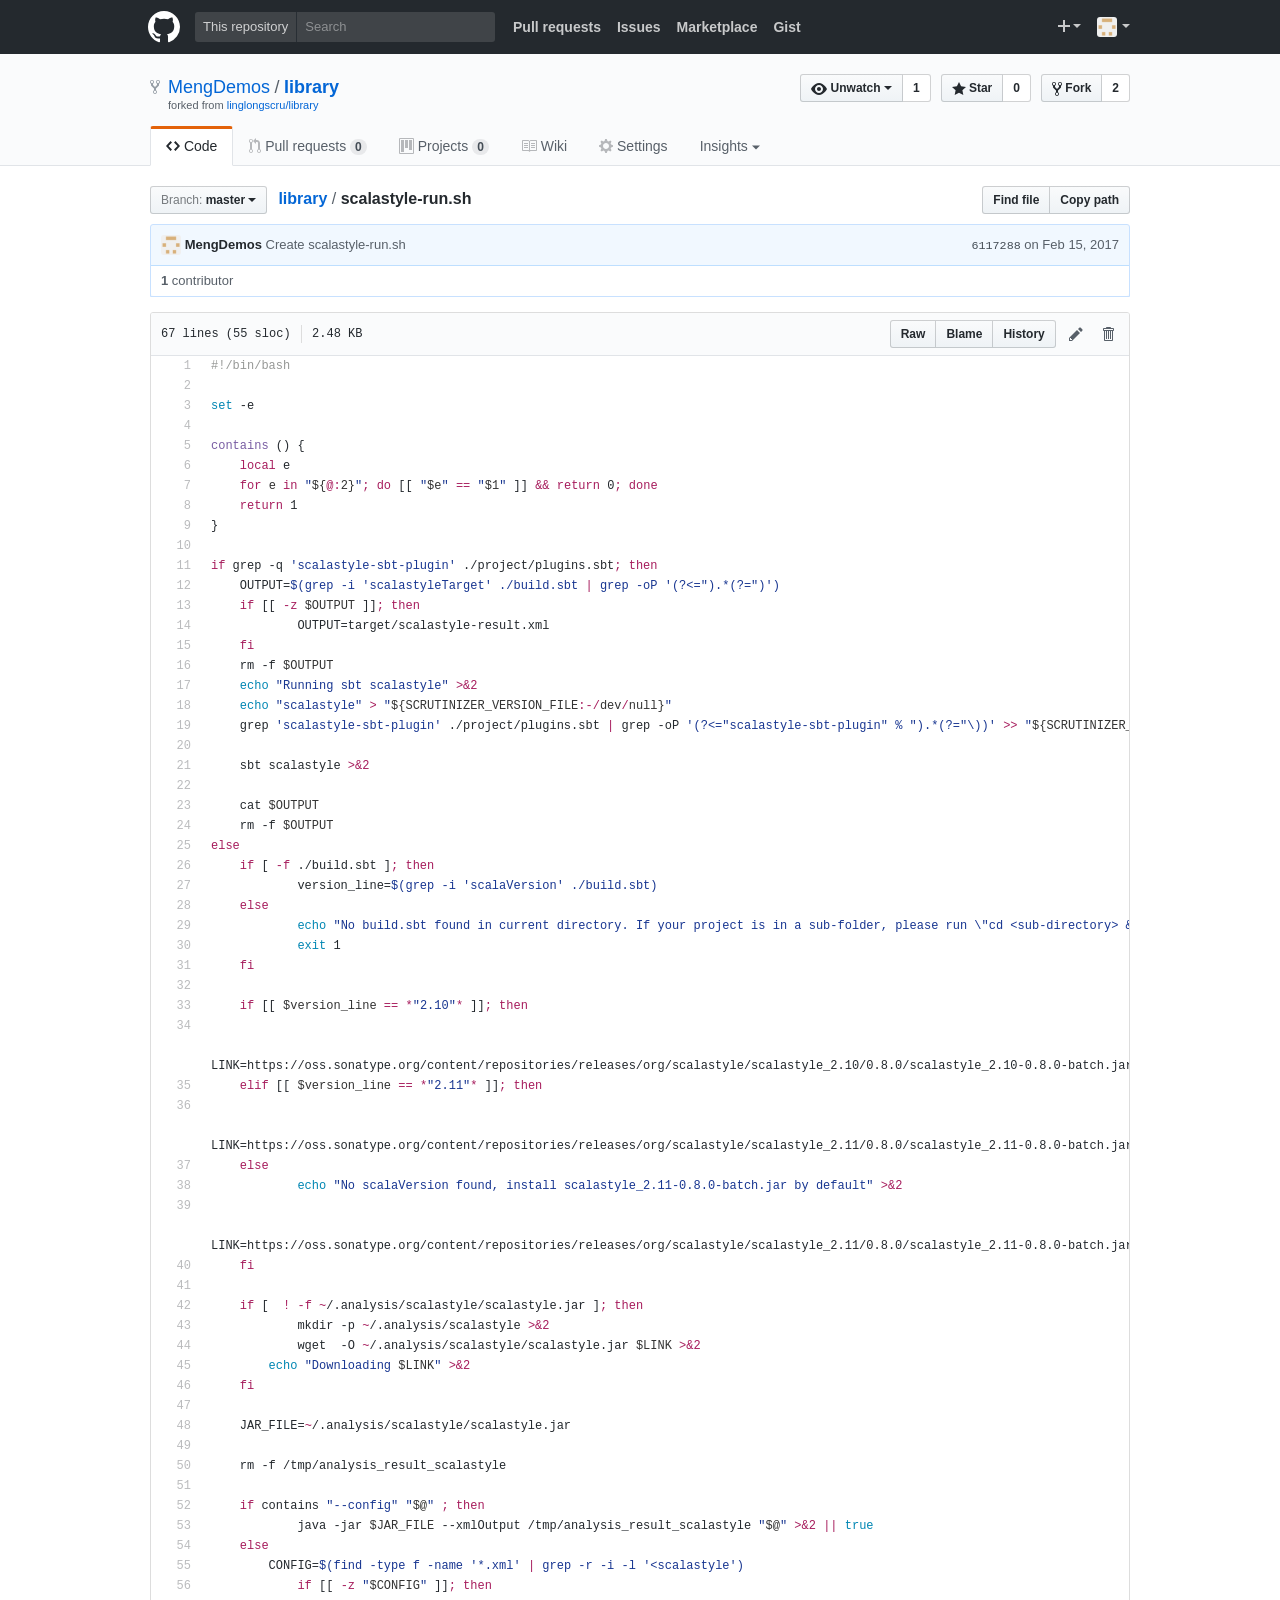
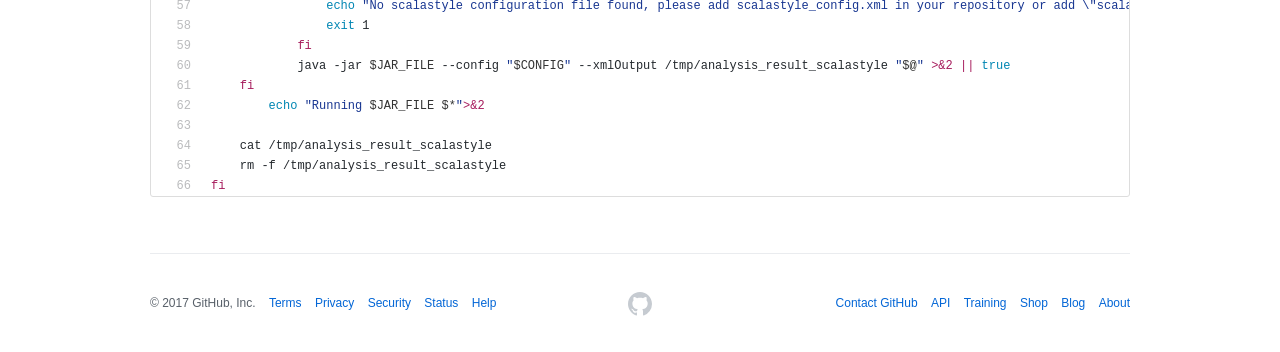
<file: library_scalastyle-run.sh at master · MengDemos_library.html>
<!DOCTYPE html>
<html lang="en"><head>
<meta http-equiv="content-type" content="text/html; charset=UTF-8">
    <meta charset="utf-8">



  <link crossorigin="anonymous" href="library_scalastyle-run.sh%20at%20master%20%C2%B7%20MengDemos_library_files/frameworks-81a59bf26d881d29286674f6deefe779c444382fff322085b.css" integrity="sha256-gaWb8m2IHSkoZnT23u/necREOC//MiCFtQukVUYMyuU=" media="all" rel="stylesheet">
  <link crossorigin="anonymous" href="library_scalastyle-run.sh%20at%20master%20%C2%B7%20MengDemos_library_files/github-cc9de0e8eacc2e4692137e919b3627e9d539401c99d4e78b4a344.css" integrity="sha256-zJ3g6OrMLkaSE36RmzYn6dU5QByZ1OeLSjRMX+FTiZo=" media="all" rel="stylesheet">
  
  
  
  

  <meta name="viewport" content="width=device-width">
  
  <title>library/scalastyle-run.sh at master · MengDemos/library</title>
  <link rel="search" type="application/opensearchdescription+xml" href="https://github.com/opensearch.xml" title="GitHub">
  <link rel="fluid-icon" href="https://github.com/fluidicon.png" title="GitHub">
  <meta property="fb:app_id" content="1401488693436528">

    
    <meta content="https://avatars1.githubusercontent.com/u/18007610?v=3&amp;s=400" property="og:image"><meta content="GitHub" property="og:site_name"><meta content="object" property="og:type"><meta content="MengDemos/library" property="og:title"><meta content="https://github.com/MengDemos/library" property="og:url"><meta content="Contribute to library development by creating an account on GitHub." property="og:description">

  <link rel="assets" href="https://assets-cdn.github.com/">
  <link rel="web-socket" href="wss://live.github.com/_sockets/VjI6MTc1ODMxNjI5OmIxZjY4YjUzMDhhMzNlNzYzYTEyOWVkODk2YWQ3OWEwNjhkMTAyNjk5ZTE4OGM2ZmRlNjQyOTA1YjVkNTQzNzM=--57a437080928d5dd3a18a0808dba67211eb83c5b">
  <meta name="pjax-timeout" content="1000">
  <link rel="sudo-modal" href="https://github.com/sessions/sudo_modal">
  
  

  

  <meta name="google-site-verification" content="KT5gs8h0wvaagLKAVWq8bbeNwnZZK1r1XQysX3xurLU">
<meta name="google-site-verification" content="ZzhVyEFwb7w3e0-uOTltm8Jsck2F5StVihD0exw2fsA">
    <meta name="google-analytics" content="UA-3769691-2">

<meta content="collector.githubapp.com" name="octolytics-host"><meta content="github" name="octolytics-app-id"><meta content="https://collector.githubapp.com/github-external/browser_event" name="octolytics-event-url"><meta content="973A:11115:4E58189:7539987:59245347" name="octolytics-dimension-request_id"><meta content="18007610" name="octolytics-actor-id"><meta content="MengDemos" name="octolytics-actor-login"><meta content="11468e67a5999101c105e864d08104d84ea5539a93b6708efcd89876e5b0894c" name="octolytics-actor-hash">





  <meta class="js-ga-set" name="dimension1" content="Logged In">


  

      <meta name="hostname" content="github.com">
  <meta name="user-login" content="MengDemos">

      <meta name="expected-hostname" content="github.com">
    <meta name="js-proxy-site-detection-payload" content="[base64]">


  <meta name="html-safe-nonce" content="86f1c42fd94ae3a8a7ef3a5c6935c1ac39aaaf3e">

  <meta http-equiv="x-pjax-version" content="e5b0cc3077c9d4712506cc203fb9680d">
  

    
  <meta name="description" content="Contribute to library development by creating an account on GitHub.">
  <meta name="go-import" content="github.com/MengDemos/library git https://github.com/MengDemos/library.git">

  <meta content="18007610" name="octolytics-dimension-user_id"><meta content="MengDemos" name="octolytics-dimension-user_login"><meta content="71795975" name="octolytics-dimension-repository_id"><meta content="MengDemos/library" name="octolytics-dimension-repository_nwo"><meta content="true" name="octolytics-dimension-repository_public"><meta content="true" name="octolytics-dimension-repository_is_fork"><meta content="64399548" name="octolytics-dimension-repository_parent_id"><meta content="linglongscru/library" name="octolytics-dimension-repository_parent_nwo"><meta content="64399548" name="octolytics-dimension-repository_network_root_id"><meta content="linglongscru/library" name="octolytics-dimension-repository_network_root_nwo">
  <link href="https://github.com/MengDemos/library/commits/master.atom" rel="alternate" title="Recent Commits to library:master" type="application/atom+xml">


    


  <meta name="browser-stats-url" content="https://api.github.com/_private/browser/stats">

  <meta name="browser-errors-url" content="https://api.github.com/_private/browser/errors">

  <link rel="mask-icon" href="https://assets-cdn.github.com/pinned-octocat.svg" color="#000000">
  <link rel="icon" type="image/x-icon" href="https://assets-cdn.github.com/favicon.ico">

<meta name="theme-color" content="#1e2327">



  <meta name="selected-link" value="repo_source" data-pjax-transient="true"><meta content="/&lt;user-name&gt;/&lt;repo-name&gt;/blob/show" data-pjax-transient="true" name="analytics-location"><meta name="request-id" content="973A:11115:4E5852C:7539D14:5924534A" data-pjax-transient="true"><link rel="canonical" href="https://github.com/MengDemos/library/blob/master/scalastyle-run.sh" data-pjax-transient="true"><link href="https://github.com/MengDemos/library/commits/master.atom" rel="alternate" title="Recent Commits to library:master" type="application/atom+xml" data-pjax-transient="true"></head>

  <body class="logged-in env-production page-blob">
    



  <div class="position-relative js-header-wrapper ">
    <a href="#start-of-content" tabindex="1" class="accessibility-aid js-skip-to-content">Skip to content</a>
    <div id="js-pjax-loader-bar" class="pjax-loader-bar"><div class="progress" style="width: 100%;"></div></div>

    
    
    



        
<div class="header" role="banner">
  <div class="container clearfix">
    <a class="header-logo-invertocat" href="https://github.com/" data-hotkey="g d" aria-label="Homepage" data-ga-click="Header, go to dashboard, icon:logo">
  <svg aria-hidden="true" class="octicon octicon-mark-github" height="32" version="1.1" viewBox="0 0 16 16" width="32"><path fill-rule="evenodd" d="M8 0C3.58 0 0 3.58 0 8c0 3.54 2.29 6.53 5.47 7.59.4.07.55-.17.55-.38 0-.19-.01-.82-.01-1.49-2.01.37-2.53-.49-2.69-.94-.09-.23-.48-.94-.82-1.13-.28-.15-.68-.52-.01-.53.63-.01 1.08.58 1.23.82.72 1.21 1.87.87 2.33.66.07-.52.28-.87.51-1.07-1.78-.2-3.64-.89-3.64-3.95 0-.87.31-1.59.82-2.15-.08-.2-.36-1.02.08-2.12 0 0 .67-.21 2.2.82.64-.18 1.32-.27 2-.27.68 0 1.36.09 2 .27 1.53-1.04 2.2-.82 2.2-.82.44 1.1.16 1.92.08 2.12.51.56.82 1.27.82 2.15 0 3.07-1.87 3.75-3.65 3.95.29.25.54.73.54 1.48 0 1.07-.01 1.93-.01 2.2 0 .21.15.46.55.38A8.013 8.013 0 0 0 16 8c0-4.42-3.58-8-8-8z"></path></svg>
</a>


        <div class="header-search scoped-search site-scoped-search js-site-search" role="search">
  <!-- '"` --><!-- </textarea></xmp> --><form accept-charset="UTF-8" action="/MengDemos/library/search" class="js-site-search-form" data-scoped-search-url="/MengDemos/library/search" data-unscoped-search-url="/search" method="get"><div style="margin:0;padding:0;display:inline"><input name="utf8" value="✓" type="hidden"></div>
    <label class="form-control header-search-wrapper js-chromeless-input-container">
        <a href="https://github.com/MengDemos/library/blob/master/phpcs-run.sh" class="header-search-scope no-underline">This repository</a>
      <input class="form-control header-search-input js-site-search-focus js-site-search-field is-clearable" data-hotkey="s" name="q" placeholder="Search" aria-label="Search this repository" data-unscoped-placeholder="Search GitHub" data-scoped-placeholder="Search" autocapitalize="off" type="text">
        <input class="js-site-search-type-field" name="type" type="hidden">
    </label>
</form></div>


      <ul class="header-nav float-left" role="navigation">
        <li class="header-nav-item">
          <a href="https://github.com/pulls" aria-label="Pull requests you created" class="js-selected-navigation-item header-nav-link" data-ga-click="Header, click, Nav menu - item:pulls context:user" data-hotkey="g p" data-selected-links="/pulls /pulls/assigned /pulls/mentioned /pulls">
            Pull requests
</a>        </li>
        <li class="header-nav-item">
          <a href="https://github.com/issues" aria-label="Issues you created" class="js-selected-navigation-item header-nav-link" data-ga-click="Header, click, Nav menu - item:issues context:user" data-hotkey="g i" data-selected-links="/issues /issues/assigned /issues/mentioned /issues">
            Issues
</a>        </li>
            <li class="header-nav-item">
              <a href="https://github.com/marketplace" class="js-selected-navigation-item header-nav-link" data-ga-click="Header, click, Nav menu - item:marketplace context:user" data-selected-links=" /marketplace">
                Marketplace
</a>            </li>
          <li class="header-nav-item">
            <a class="header-nav-link" href="https://gist.github.com/" data-ga-click="Header, go to gist, text:gist">Gist</a>
          </li>
      </ul>

    
<ul class="header-nav user-nav float-right" id="user-links">
  <li class="header-nav-item">
    

  </li>

  <li class="header-nav-item dropdown js-menu-container">
    <a class="header-nav-link tooltipped tooltipped-s js-menu-target" href="https://github.com/new" aria-label="Create new…" data-ga-click="Header, create new, icon:add">
      <svg aria-hidden="true" class="octicon octicon-plus float-left" height="16" version="1.1" viewBox="0 0 12 16" width="12"><path fill-rule="evenodd" d="M12 9H7v5H5V9H0V7h5V2h2v5h5z"></path></svg>
      <span class="dropdown-caret"></span>
    </a>

    <div class="dropdown-menu-content js-menu-content">
      <ul class="dropdown-menu dropdown-menu-sw">
        
<a class="dropdown-item" href="https://github.com/new" data-ga-click="Header, create new repository">
  New repository
</a>

  <a class="dropdown-item" href="https://github.com/new/import" data-ga-click="Header, import a repository">
    Import repository
  </a>

<a class="dropdown-item" href="https://gist.github.com/" data-ga-click="Header, create new gist">
  New gist
</a>

  <a class="dropdown-item" href="https://github.com/organizations/new" data-ga-click="Header, create new organization">
    New organization
  </a>




      </ul>
    </div>
  </li>

  <li class="header-nav-item dropdown js-menu-container">
    <a class="header-nav-link name tooltipped tooltipped-sw js-menu-target" href="https://github.com/MengDemos" aria-label="View profile and more" data-ga-click="Header, show menu, icon:avatar">
      <img alt="@MengDemos" class="avatar" src="library_scalastyle-run.sh%20at%20master%20%C2%B7%20MengDemos_library_files/18007610_002.png" width="20" height="20">
      <span class="dropdown-caret"></span>
    </a>

    <div class="dropdown-menu-content js-menu-content">
      <div class="dropdown-menu dropdown-menu-sw">
        <div class="dropdown-header header-nav-current-user css-truncate">
          Signed in as <strong class="css-truncate-target">MengDemos</strong>
        </div>

        <div class="dropdown-divider"></div>

        <a class="dropdown-item" href="https://github.com/MengDemos" data-ga-click="Header, go to profile, text:your profile">
          Your profile
        </a>
        <a class="dropdown-item" href="https://github.com/MengDemos?tab=stars" data-ga-click="Header, go to starred repos, text:your stars">
          Your stars
        </a>
        <a class="dropdown-item" href="https://github.com/explore" data-ga-click="Header, go to explore, text:explore">
          Explore
        </a>
        <a class="dropdown-item" href="https://help.github.com/" data-ga-click="Header, go to help, text:help">
          Help
        </a>

        <div class="dropdown-divider"></div>

        <a class="dropdown-item" href="https://github.com/settings/profile" data-ga-click="Header, go to settings, icon:settings">
          Settings
        </a>

        <!-- '"` --><!-- </textarea></xmp> --><form accept-charset="UTF-8" action="/logout" class="logout-form" method="post"><div style="margin:0;padding:0;display:inline"><input name="utf8" value="✓" type="hidden"><input name="authenticity_token" value="g3OqTtp9y3MhVJv9j8XJ0bcw0C6DZVJfUcfCoKnkXrgM51zbkCHTroIMPCQb+/xQL+xLLYVOwog6sDBqjY5g5g==" type="hidden"></div>
          <button type="submit" class="dropdown-item dropdown-signout" data-ga-click="Header, sign out, icon:logout">
            Sign out
          </button>
</form>      </div>
    </div>
  </li>
</ul>


    <!-- '"` --><!-- </textarea></xmp> --><form accept-charset="UTF-8" action="/logout" class="sr-only right-0" method="post"><div style="margin:0;padding:0;display:inline"><input name="utf8" value="✓" type="hidden"><input name="authenticity_token" value="wupJmBHNcNVEyxdFU84fMk7f8x7+6acZC+BAeNwtcc5Nfr8NW5FoCOeTsJzH8Cqz1gNoHfjCN85gl7Ky+EdPkA==" type="hidden"></div>
      <button type="submit" class="dropdown-item dropdown-signout" data-ga-click="Header, sign out, icon:logout">
        Sign out
      </button>
</form>  </div>
</div>


      

  </div>

  <div id="start-of-content" class="accessibility-aid"></div>

    <div id="js-flash-container">
</div>



  <div role="main">
        <div itemscope="" itemtype="http://schema.org/SoftwareSourceCode">
    <div id="js-repo-pjax-container" data-pjax-container=""><div class="pagehead repohead instapaper_ignore readability-menu experiment-repo-nav">
      <div class="container repohead-details-container">

        <ul class="pagehead-actions">
  <li>
        <!-- '"` --><!-- </textarea></xmp> --><form accept-charset="UTF-8" action="/notifications/subscribe" class="js-social-container" data-autosubmit="true" data-remote="true" method="post"><div style="margin:0;padding:0;display:inline"><input name="utf8" value="✓" type="hidden"><input name="authenticity_token" value="dJO9DtldwYbARI6KVegfTMmoEEKfGbx8OxzUXwmG2iEIKvLUnwDWh0TmDHCxdBbFMA3WNy4ly3jWa+Ef+2JuiQ==" type="hidden"></div>      <input class="form-control" id="repository_id" name="repository_id" value="71795975" type="hidden">

        <div class="select-menu js-menu-container js-select-menu">
          <a href="https://github.com/MengDemos/library/subscription" class="btn btn-sm btn-with-count select-menu-button js-menu-target" role="button" tabindex="0" aria-haspopup="true" data-ga-click="Repository, click Watch settings, action:blob#show">
            <span class="js-select-button">
                <svg aria-hidden="true" class="octicon octicon-eye" height="16" version="1.1" viewBox="0 0 16 16" width="16"><path fill-rule="evenodd" d="M8.06 2C3 2 0 8 0 8s3 6 8.06 6C13 14 16 8 16 8s-3-6-7.94-6zM8 12c-2.2 0-4-1.78-4-4 0-2.2 1.8-4 4-4 2.22 0 4 1.8 4 4 0 2.22-1.78 4-4 4zm2-4c0 1.11-.89 2-2 2-1.11 0-2-.89-2-2 0-1.11.89-2 2-2 1.11 0 2 .89 2 2z"></path></svg>
                Unwatch
            </span>
          </a>
            <a class="social-count js-social-count" href="https://github.com/MengDemos/library/watchers" aria-label="1 user is watching this repository">
              1
            </a>

        <div class="select-menu-modal-holder">
          <div class="select-menu-modal subscription-menu-modal js-menu-content">
            <div class="select-menu-header js-navigation-enable" tabindex="-1">
              <svg aria-label="Close" class="octicon octicon-x js-menu-close" height="16" role="img" version="1.1" viewBox="0 0 12 16" width="12"><path fill-rule="evenodd" d="M7.48 8l3.75 3.75-1.48 1.48L6 9.48l-3.75 3.75-1.48-1.48L4.52 8 .77 4.25l1.48-1.48L6 6.52l3.75-3.75 1.48 1.48z"></path></svg>
              <span class="select-menu-title">Notifications</span>
            </div>

              <div class="select-menu-list js-navigation-container" role="menu">

                <div class="select-menu-item js-navigation-item " role="menuitem" tabindex="0">
                  <svg aria-hidden="true" class="octicon octicon-check select-menu-item-icon" height="16" version="1.1" viewBox="0 0 12 16" width="12"><path fill-rule="evenodd" d="M12 5l-8 8-4-4 1.5-1.5L4 10l6.5-6.5z"></path></svg>
                  <div class="select-menu-item-text">
                    <input id="do_included" name="do" value="included" type="radio">
                    <span class="select-menu-item-heading">Not watching</span>
                    <span class="description">Be notified when participating or @mentioned.</span>
                    <span class="js-select-button-text hidden-select-button-text">
                      <svg aria-hidden="true" class="octicon octicon-eye" height="16" version="1.1" viewBox="0 0 16 16" width="16"><path fill-rule="evenodd" d="M8.06 2C3 2 0 8 0 8s3 6 8.06 6C13 14 16 8 16 8s-3-6-7.94-6zM8 12c-2.2 0-4-1.78-4-4 0-2.2 1.8-4 4-4 2.22 0 4 1.8 4 4 0 2.22-1.78 4-4 4zm2-4c0 1.11-.89 2-2 2-1.11 0-2-.89-2-2 0-1.11.89-2 2-2 1.11 0 2 .89 2 2z"></path></svg>
                      Watch
                    </span>
                  </div>
                </div>

                <div class="select-menu-item js-navigation-item selected" role="menuitem" tabindex="0">
                  <svg aria-hidden="true" class="octicon octicon-check select-menu-item-icon" height="16" version="1.1" viewBox="0 0 12 16" width="12"><path fill-rule="evenodd" d="M12 5l-8 8-4-4 1.5-1.5L4 10l6.5-6.5z"></path></svg>
                  <div class="select-menu-item-text">
                    <input checked="checked" id="do_subscribed" name="do" value="subscribed" type="radio">
                    <span class="select-menu-item-heading">Watching</span>
                    <span class="description">Be notified of all conversations.</span>
                    <span class="js-select-button-text hidden-select-button-text">
                      <svg aria-hidden="true" class="octicon octicon-eye" height="16" version="1.1" viewBox="0 0 16 16" width="16"><path fill-rule="evenodd" d="M8.06 2C3 2 0 8 0 8s3 6 8.06 6C13 14 16 8 16 8s-3-6-7.94-6zM8 12c-2.2 0-4-1.78-4-4 0-2.2 1.8-4 4-4 2.22 0 4 1.8 4 4 0 2.22-1.78 4-4 4zm2-4c0 1.11-.89 2-2 2-1.11 0-2-.89-2-2 0-1.11.89-2 2-2 1.11 0 2 .89 2 2z"></path></svg>
                        Unwatch
                    </span>
                  </div>
                </div>

                <div class="select-menu-item js-navigation-item " role="menuitem" tabindex="0">
                  <svg aria-hidden="true" class="octicon octicon-check select-menu-item-icon" height="16" version="1.1" viewBox="0 0 12 16" width="12"><path fill-rule="evenodd" d="M12 5l-8 8-4-4 1.5-1.5L4 10l6.5-6.5z"></path></svg>
                  <div class="select-menu-item-text">
                    <input id="do_ignore" name="do" value="ignore" type="radio">
                    <span class="select-menu-item-heading">Ignoring</span>
                    <span class="description">Never be notified.</span>
                    <span class="js-select-button-text hidden-select-button-text">
                      <svg aria-hidden="true" class="octicon octicon-mute" height="16" version="1.1" viewBox="0 0 16 16" width="16"><path fill-rule="evenodd" d="M8 2.81v10.38c0 .67-.81 1-1.28.53L3 10H1c-.55 0-1-.45-1-1V7c0-.55.45-1 1-1h2l3.72-3.72C7.19 1.81 8 2.14 8 2.81zm7.53 3.22l-1.06-1.06-1.97 1.97-1.97-1.97-1.06 1.06L11.44 8 9.47 9.97l1.06 1.06 1.97-1.97 1.97 1.97 1.06-1.06L13.56 8l1.97-1.97z"></path></svg>
                        Stop ignoring
                    </span>
                  </div>
                </div>

              </div>

            </div>
          </div>
        </div>
</form>
  </li>

  <li>
      <div class="js-toggler-container js-social-container starring-container ">
    <!-- '"` --><!-- </textarea></xmp> --><form accept-charset="UTF-8" action="/MengDemos/library/unstar" class="starred" data-remote="true" method="post"><div style="margin:0;padding:0;display:inline"><input name="utf8" value="✓" type="hidden"><input name="authenticity_token" value="/+DlIPUFXd6PwhfxWzlehK5xsyKQ2xSmJHf32/tA8ypW+duCVaL7c5gwrd5asq0N3Z9fvZbnz9xfsPVHd61Kfg==" type="hidden"></div>
      <button type="submit" class="btn btn-sm btn-with-count js-toggler-target" aria-label="Unstar this repository" title="Unstar MengDemos/library" data-ga-click="Repository, click unstar button, action:blob#show; text:Unstar">
        <svg aria-hidden="true" class="octicon octicon-star" height="16" version="1.1" viewBox="0 0 14 16" width="14"><path fill-rule="evenodd" d="M14 6l-4.9-.64L7 1 4.9 5.36 0 6l3.6 3.26L2.67 14 7 11.67 11.33 14l-.93-4.74z"></path></svg>
        Unstar
      </button>
        <a class="social-count js-social-count" href="https://github.com/MengDemos/library/stargazers" aria-label="0 users starred this repository">
          0
        </a>
</form>
    <!-- '"` --><!-- </textarea></xmp> --><form accept-charset="UTF-8" action="/MengDemos/library/star" class="unstarred" data-remote="true" method="post"><div style="margin:0;padding:0;display:inline"><input name="utf8" value="✓" type="hidden"><input name="authenticity_token" value="UmEenkwD/Q+vSLJLe/LUB0+LqebNQ1rcwAbTbs2TtpasFG+AGxG5uqMYGYVMADv6k7zgWij4EtCE7ggKlU5qHA==" type="hidden"></div>
      <button type="submit" class="btn btn-sm btn-with-count js-toggler-target" aria-label="Star this repository" title="Star MengDemos/library" data-ga-click="Repository, click star button, action:blob#show; text:Star">
        <svg aria-hidden="true" class="octicon octicon-star" height="16" version="1.1" viewBox="0 0 14 16" width="14"><path fill-rule="evenodd" d="M14 6l-4.9-.64L7 1 4.9 5.36 0 6l3.6 3.26L2.67 14 7 11.67 11.33 14l-.93-4.74z"></path></svg>
        Star
      </button>
        <a class="social-count js-social-count" href="https://github.com/MengDemos/library/stargazers" aria-label="0 users starred this repository">
          0
        </a>
</form>  </div>

  </li>

  <li>
          <!-- '"` --><!-- </textarea></xmp> --><form accept-charset="UTF-8" action="/MengDemos/library/fork" class="btn-with-count" method="post"><div style="margin:0;padding:0;display:inline"><input name="utf8" value="✓" type="hidden"><input name="authenticity_token" value="xXa+aYCKHWkcF6Nj3AKWladxfdt6aRMgdoqh/E5AwanncTr1ki/gINVVApx6blD0Eg+7SesrStqNidN90bVm6Q==" type="hidden"></div>
            <button type="submit" class="btn btn-sm btn-with-count" data-ga-click="Repository, show fork modal, action:blob#show; text:Fork" title="Fork your own copy of MengDemos/library to your account" aria-label="Fork your own copy of MengDemos/library to your account">
              <svg aria-hidden="true" class="octicon octicon-repo-forked" height="16" version="1.1" viewBox="0 0 10 16" width="10"><path fill-rule="evenodd" d="M8 1a1.993 1.993 0 0 0-1 3.72V6L5 8 3 6V4.72A1.993 1.993 0 0 0 2 1a1.993 1.993 0 0 0-1 3.72V6.5l3 3v1.78A1.993 1.993 0 0 0 5 15a1.993 1.993 0 0 0 1-3.72V9.5l3-3V4.72A1.993 1.993 0 0 0 8 1zM2 4.2C1.34 4.2.8 3.65.8 3c0-.65.55-1.2 1.2-1.2.65 0 1.2.55 1.2 1.2 0 .65-.55 1.2-1.2 1.2zm3 10c-.66 0-1.2-.55-1.2-1.2 0-.65.55-1.2 1.2-1.2.65 0 1.2.55 1.2 1.2 0 .65-.55 1.2-1.2 1.2zm3-10c-.66 0-1.2-.55-1.2-1.2 0-.65.55-1.2 1.2-1.2.65 0 1.2.55 1.2 1.2 0 .65-.55 1.2-1.2 1.2z"></path></svg>
              Fork
            </button>
</form>
    <a href="https://github.com/MengDemos/library/network" class="social-count" aria-label="2 users forked this repository">
      2
    </a>
  </li>
</ul>

        <h1 class="public ">
  <svg aria-hidden="true" class="octicon octicon-repo-forked" height="16" version="1.1" viewBox="0 0 10 16" width="10"><path fill-rule="evenodd" d="M8 1a1.993 1.993 0 0 0-1 3.72V6L5 8 3 6V4.72A1.993 1.993 0 0 0 2 1a1.993 1.993 0 0 0-1 3.72V6.5l3 3v1.78A1.993 1.993 0 0 0 5 15a1.993 1.993 0 0 0 1-3.72V9.5l3-3V4.72A1.993 1.993 0 0 0 8 1zM2 4.2C1.34 4.2.8 3.65.8 3c0-.65.55-1.2 1.2-1.2.65 0 1.2.55 1.2 1.2 0 .65-.55 1.2-1.2 1.2zm3 10c-.66 0-1.2-.55-1.2-1.2 0-.65.55-1.2 1.2-1.2.65 0 1.2.55 1.2 1.2 0 .65-.55 1.2-1.2 1.2zm3-10c-.66 0-1.2-.55-1.2-1.2 0-.65.55-1.2 1.2-1.2.65 0 1.2.55 1.2 1.2 0 .65-.55 1.2-1.2 1.2z"></path></svg>
  <span class="author" itemprop="author"><a href="https://github.com/MengDemos" class="url fn" rel="author">MengDemos</a></span><!--
--><span class="path-divider">/</span><!--
--><strong itemprop="name"><a href="https://github.com/MengDemos/library" data-pjax="#js-repo-pjax-container">library</a></strong>

    <span class="fork-flag">
      <span class="text">forked from <a href="https://github.com/linglongscru/library">linglongscru/library</a></span>
    </span>
</h1>

      </div>
      <div class="container">
        
<nav class="reponav js-repo-nav js-sidenav-container-pjax" itemscope="" itemtype="http://schema.org/BreadcrumbList" role="navigation" data-pjax="#js-repo-pjax-container">

  <span itemscope="" itemtype="http://schema.org/ListItem" itemprop="itemListElement">
    <a href="https://github.com/MengDemos/library" class="js-selected-navigation-item reponav-item selected" data-hotkey="g c" data-selected-links="repo_source repo_downloads repo_commits repo_releases repo_tags repo_branches /MengDemos/library" itemprop="url">
      <svg aria-hidden="true" class="octicon octicon-code" height="16" version="1.1" viewBox="0 0 14 16" width="14"><path fill-rule="evenodd" d="M9.5 3L8 4.5 11.5 8 8 11.5 9.5 13 14 8 9.5 3zm-5 0L0 8l4.5 5L6 11.5 2.5 8 6 4.5 4.5 3z"></path></svg>
      <span itemprop="name">Code</span>
      <meta itemprop="position" content="1">
</a>  </span>


  <span itemscope="" itemtype="http://schema.org/ListItem" itemprop="itemListElement">
    <a href="https://github.com/MengDemos/library/pulls" class="js-selected-navigation-item reponav-item" data-hotkey="g p" data-selected-links="repo_pulls /MengDemos/library/pulls" itemprop="url">
      <svg aria-hidden="true" class="octicon octicon-git-pull-request" height="16" version="1.1" viewBox="0 0 12 16" width="12"><path fill-rule="evenodd" d="M11 11.28V5c-.03-.78-.34-1.47-.94-2.06C9.46 2.35 8.78 2.03 8 2H7V0L4 3l3 3V4h1c.27.02.48.11.69.31.21.2.3.42.31.69v6.28A1.993 1.993 0 0 0 10 15a1.993 1.993 0 0 0 1-3.72zm-1 2.92c-.66 0-1.2-.55-1.2-1.2 0-.65.55-1.2 1.2-1.2.65 0 1.2.55 1.2 1.2 0 .65-.55 1.2-1.2 1.2zM4 3c0-1.11-.89-2-2-2a1.993 1.993 0 0 0-1 3.72v6.56A1.993 1.993 0 0 0 2 15a1.993 1.993 0 0 0 1-3.72V4.72c.59-.34 1-.98 1-1.72zm-.8 10c0 .66-.55 1.2-1.2 1.2-.65 0-1.2-.55-1.2-1.2 0-.65.55-1.2 1.2-1.2.65 0 1.2.55 1.2 1.2zM2 4.2C1.34 4.2.8 3.65.8 3c0-.65.55-1.2 1.2-1.2.65 0 1.2.55 1.2 1.2 0 .65-.55 1.2-1.2 1.2z"></path></svg>
      <span itemprop="name">Pull requests</span>
      <span class="Counter">0</span>
      <meta itemprop="position" content="3">
</a>  </span>

    <a href="https://github.com/MengDemos/library/projects" class="js-selected-navigation-item reponav-item" data-selected-links="repo_projects new_repo_project repo_project /MengDemos/library/projects">
      <svg aria-hidden="true" class="octicon octicon-project" height="16" version="1.1" viewBox="0 0 15 16" width="15"><path fill-rule="evenodd" d="M10 12h3V2h-3v10zm-4-2h3V2H6v8zm-4 4h3V2H2v12zm-1 1h13V1H1v14zM14 0H1a1 1 0 0 0-1 1v14a1 1 0 0 0 1 1h13a1 1 0 0 0 1-1V1a1 1 0 0 0-1-1z"></path></svg>
      Projects
      <span class="Counter">0</span>
</a>
    <a href="https://github.com/MengDemos/library/wiki" class="js-selected-navigation-item reponav-item" data-hotkey="g w" data-selected-links="repo_wiki /MengDemos/library/wiki">
      <svg aria-hidden="true" class="octicon octicon-book" height="16" version="1.1" viewBox="0 0 16 16" width="16"><path fill-rule="evenodd" d="M3 5h4v1H3V5zm0 3h4V7H3v1zm0 2h4V9H3v1zm11-5h-4v1h4V5zm0 2h-4v1h4V7zm0 2h-4v1h4V9zm2-6v9c0 .55-.45 1-1 1H9.5l-1 1-1-1H2c-.55 0-1-.45-1-1V3c0-.55.45-1 1-1h5.5l1 1 1-1H15c.55 0 1 .45 1 1zm-8 .5L7.5 3H2v9h6V3.5zm7-.5H9.5l-.5.5V12h6V3z"></path></svg>
      Wiki
</a>
      <a href="https://github.com/MengDemos/library/settings" class="js-selected-navigation-item reponav-item" data-selected-links="repo_settings repo_branch_settings hooks integration_installations /MengDemos/library/settings">
        <svg aria-hidden="true" class="octicon octicon-gear" height="16" version="1.1" viewBox="0 0 14 16" width="14"><path fill-rule="evenodd" d="M14 8.77v-1.6l-1.94-.64-.45-1.09.88-1.84-1.13-1.13-1.81.91-1.09-.45-.69-1.92h-1.6l-.63 1.94-1.11.45-1.84-.88-1.13 1.13.91 1.81-.45 1.09L0 7.23v1.59l1.94.64.45 1.09-.88 1.84 1.13 1.13 1.81-.91 1.09.45.69 1.92h1.59l.63-1.94 1.11-.45 1.84.88 1.13-1.13-.92-1.81.47-1.09L14 8.75v.02zM7 11c-1.66 0-3-1.34-3-3s1.34-3 3-3 3 1.34 3 3-1.34 3-3 3z"></path></svg>
        Settings
</a>
    <div class="reponav-dropdown js-menu-container">
      <button type="button" class="btn-link reponav-item reponav-dropdown js-menu-target " data-no-toggle="" aria-expanded="false" aria-haspopup="true">
        Insights
        <svg aria-hidden="true" class="octicon octicon-triangle-down v-align-middle text-gray" height="11" version="1.1" viewBox="0 0 12 16" width="8"><path fill-rule="evenodd" d="M0 5l6 6 6-6z"></path></svg>
      </button>
      <div class="dropdown-menu-content js-menu-content">
        <div class="dropdown-menu dropdown-menu-sw">
          <a class="dropdown-item" href="https://github.com/MengDemos/library/pulse" data-skip-pjax="">
            <svg aria-hidden="true" class="octicon octicon-pulse" height="16" version="1.1" viewBox="0 0 14 16" width="14"><path fill-rule="evenodd" d="M11.5 8L8.8 5.4 6.6 8.5 5.5 1.6 2.38 8H0v2h3.6l.9-1.8.9 5.4L9 8.5l1.6 1.5H14V8z"></path></svg>
            Pulse
          </a>
          <a class="dropdown-item" href="https://github.com/MengDemos/library/graphs" data-skip-pjax="">
            <svg aria-hidden="true" class="octicon octicon-graph" height="16" version="1.1" viewBox="0 0 16 16" width="16"><path fill-rule="evenodd" d="M16 14v1H0V0h1v14h15zM5 13H3V8h2v5zm4 0H7V3h2v10zm4 0h-2V6h2v7z"></path></svg>
            Graphs
          </a>
        </div>
      </div>
    </div>
</nav>

      </div>
    </div><div class="container new-discussion-timeline experiment-repo-nav">
  <div class="repository-content">

    
      

<a href="https://github.com/MengDemos/library/blob/e7f26db82fc916d435d9badce4c5cb23b909402c/scalastyle-run.sh" class="d-none js-permalink-shortcut" data-hotkey="y">Permalink</a>

<!-- blob contrib key: blob_contributors:v21:0953dcdcb8b0545b0448592f415ab8b9 -->

<div class="file-navigation js-zeroclipboard-container">
  
<div class="select-menu branch-select-menu js-menu-container js-select-menu float-left">
  <button class=" btn btn-sm select-menu-button js-menu-target css-truncate" data-hotkey="w" type="button" aria-label="Switch branches or tags" tabindex="0" aria-haspopup="true">
      <i>Branch:</i>
      <span class="js-select-button css-truncate-target">master</span>
  </button>

  <div class="select-menu-modal-holder js-menu-content js-navigation-container" data-pjax="">

    <div class="select-menu-modal">
      <div class="select-menu-header">
        <svg aria-label="Close" class="octicon octicon-x js-menu-close" height="16" role="img" version="1.1" viewBox="0 0 12 16" width="12"><path fill-rule="evenodd" d="M7.48 8l3.75 3.75-1.48 1.48L6 9.48l-3.75 3.75-1.48-1.48L4.52 8 .77 4.25l1.48-1.48L6 6.52l3.75-3.75 1.48 1.48z"></path></svg>
        <span class="select-menu-title">Switch branches/tags</span>
      </div>

      <div class="select-menu-filters">
        <div class="select-menu-text-filter">
          <input aria-label="Find or create a branch…" id="context-commitish-filter-field" class="form-control js-filterable-field js-navigation-enable" placeholder="Find or create a branch…" type="text">
        </div>
        <div class="select-menu-tabs">
          <ul>
            <li class="select-menu-tab">
              <a href="#" data-tab-filter="branches" data-filter-placeholder="Find or create a branch…" class="js-select-menu-tab" role="tab">Branches</a>
            </li>
            <li class="select-menu-tab">
              <a href="#" data-tab-filter="tags" data-filter-placeholder="Find a tag…" class="js-select-menu-tab" role="tab">Tags</a>
            </li>
          </ul>
        </div>
      </div>

      <div class="select-menu-list select-menu-tab-bucket js-select-menu-tab-bucket" data-tab-filter="branches" role="menu">

        <div data-filterable-for="context-commitish-filter-field" data-filterable-type="substring">


            <a class="select-menu-item js-navigation-item js-navigation-open selected" href="https://github.com/MengDemos/library/blob/master/scalastyle-run.sh" data-name="master" data-skip-pjax="true" rel="nofollow">
              <svg aria-hidden="true" class="octicon octicon-check select-menu-item-icon" height="16" version="1.1" viewBox="0 0 12 16" width="12"><path fill-rule="evenodd" d="M12 5l-8 8-4-4 1.5-1.5L4 10l6.5-6.5z"></path></svg>
              <span class="select-menu-item-text css-truncate-target js-select-menu-filter-text">
                master
              </span>
            </a>
        </div>

          <!-- '"` --><!-- </textarea></xmp> --><form accept-charset="UTF-8" action="/MengDemos/library/branches" class="js-create-branch select-menu-item select-menu-new-item-form js-navigation-item js-new-item-form" method="post"><div style="margin:0;padding:0;display:inline"><input name="utf8" value="✓" type="hidden"><input name="authenticity_token" value="KMERONl4Ak1x0QZq/3dl4eR0d2rnLJ4M6Y3cKO4EJzGNFUj0eLDebvzJJ4gnA2wTjVfm2wD+VGJSyQI0Wp1u6Q==" type="hidden"></div>
          <svg aria-hidden="true" class="octicon octicon-git-branch select-menu-item-icon" height="16" version="1.1" viewBox="0 0 10 16" width="10"><path fill-rule="evenodd" d="M10 5c0-1.11-.89-2-2-2a1.993 1.993 0 0 0-1 3.72v.3c-.02.52-.23.98-.63 1.38-.4.4-.86.61-1.38.63-.83.02-1.48.16-2 .45V4.72a1.993 1.993 0 0 0-1-3.72C.88 1 0 1.89 0 3a2 2 0 0 0 1 1.72v6.56c-.59.35-1 .99-1 1.72 0 1.11.89 2 2 2 1.11 0 2-.89 2-2 0-.53-.2-1-.53-1.36.09-.06.48-.41.59-.47.25-.11.56-.17.94-.17 1.05-.05 1.95-.45 2.75-1.25S8.95 7.77 9 6.73h-.02C9.59 6.37 10 5.73 10 5zM2 1.8c.66 0 1.2.55 1.2 1.2 0 .65-.55 1.2-1.2 1.2C1.35 4.2.8 3.65.8 3c0-.65.55-1.2 1.2-1.2zm0 12.41c-.66 0-1.2-.55-1.2-1.2 0-.65.55-1.2 1.2-1.2.65 0 1.2.55 1.2 1.2 0 .65-.55 1.2-1.2 1.2zm6-8c-.66 0-1.2-.55-1.2-1.2 0-.65.55-1.2 1.2-1.2.65 0 1.2.55 1.2 1.2 0 .65-.55 1.2-1.2 1.2z"></path></svg>
            <div class="select-menu-item-text">
              <span class="select-menu-item-heading">Create branch: <span class="js-new-item-name"></span></span>
              <span class="description">from ‘master’</span>
            </div>
            <input name="name" id="name" class="js-new-item-value" type="hidden">
            <input name="branch" id="branch" value="master" type="hidden">
            <input name="path" id="path" value="scalastyle-run.sh" type="hidden">
</form>
      </div>

      <div class="select-menu-list select-menu-tab-bucket js-select-menu-tab-bucket" data-tab-filter="tags">
        <div data-filterable-for="context-commitish-filter-field" data-filterable-type="substring">


        </div>

        <div class="select-menu-no-results">Nothing to show</div>
      </div>

    </div>
  </div>
</div>

  <div class="BtnGroup float-right">
    <a href="https://github.com/MengDemos/library/find/master" class="js-pjax-capture-input btn btn-sm BtnGroup-item" data-pjax="" data-hotkey="t">
      Find file
    </a>
    <button aria-label="Copy file path to clipboard" class="js-zeroclipboard btn btn-sm BtnGroup-item tooltipped tooltipped-s" data-copied-hint="Copied!" type="button">Copy path</button>
  </div>
  <div class="breadcrumb js-zeroclipboard-target">
    <span class="repo-root js-repo-root"><span class="js-path-segment"><a href="https://github.com/MengDemos/library"><span>library</span></a></span></span><span class="separator">/</span><strong class="final-path">scalastyle-run.sh</strong>
  </div>
</div>




  <div class="commit-tease">
      <span class="float-right">
        <a class="commit-tease-sha" href="https://github.com/MengDemos/library/commit/61172885089ad30a7064a05c64feaaeb739393c9" data-pjax="">
          6117288
        </a>
        <relative-time datetime="2017-02-15T17:40:43Z" title="15. Feb. 2017, 18:40 MEZ">on 15 Feb</relative-time>
      </span>
      <div>
        <img alt="@MengDemos" class="avatar" src="library_scalastyle-run.sh%20at%20master%20%C2%B7%20MengDemos_library_files/18007610_002.png" width="20" height="20">
        <a href="https://github.com/MengDemos" class="user-mention" rel="author">MengDemos</a>
          <a href="https://github.com/MengDemos/library/commit/61172885089ad30a7064a05c64feaaeb739393c9" class="message" data-pjax="true" title="Create scalastyle-run.sh">Create scalastyle-run.sh</a>
      </div>

    <div class="commit-tease-contributors">
      <button type="button" class="btn-link muted-link contributors-toggle" data-facebox="#blob_contributors_box">
        <strong>1</strong>
         contributor
      </button>
      
    </div>

    <div id="blob_contributors_box" style="display:none">
      <h2 class="facebox-header" data-facebox-id="facebox-header">Users who have contributed to this file</h2>
      <ul class="facebox-user-list" data-facebox-id="facebox-description">
          <li class="facebox-user-list-item">
            <img alt="@MengDemos" src="library_scalastyle-run.sh%20at%20master%20%C2%B7%20MengDemos_library_files/18007610.png" width="24" height="24">
            <a href="https://github.com/MengDemos">MengDemos</a>
          </li>
      </ul>
    </div>
  </div>

<div class="file">
  <div class="file-header">
  <div class="file-actions">

    <div class="BtnGroup">
      <a href="https://github.com/MengDemos/library/raw/master/scalastyle-run.sh" class="btn btn-sm BtnGroup-item" id="raw-url">Raw</a>
        <a href="https://github.com/MengDemos/library/blame/master/scalastyle-run.sh" class="btn btn-sm js-update-url-with-hash BtnGroup-item" data-hotkey="b">Blame</a>
      <a href="https://github.com/MengDemos/library/commits/master/scalastyle-run.sh" class="btn btn-sm BtnGroup-item" rel="nofollow">History</a>
    </div>


        <!-- '"` --><!-- </textarea></xmp> --><form accept-charset="UTF-8" action="/MengDemos/library/edit/master/scalastyle-run.sh" class="inline-form js-update-url-with-hash" method="post"><div style="margin:0;padding:0;display:inline"><input name="utf8" value="✓" type="hidden"><input name="authenticity_token" value="hDfPvxfpb6xor7OXweb6QwT1UFwBmMklk9Fj0zb5Iqp3mgsUOMbkkhkka2Q08cP7+yxPr35+z3xzzwoNEIeKkg==" type="hidden"></div>
          <button class="btn-octicon tooltipped tooltipped-nw" type="submit" aria-label="Edit this file" data-hotkey="e" data-disable-with="">
            <svg aria-hidden="true" class="octicon octicon-pencil" height="16" version="1.1" viewBox="0 0 14 16" width="14"><path fill-rule="evenodd" d="M0 12v3h3l8-8-3-3-8 8zm3 2H1v-2h1v1h1v1zm10.3-9.3L12 6 9 3l1.3-1.3a.996.996 0 0 1 1.41 0l1.59 1.59c.39.39.39 1.02 0 1.41z"></path></svg>
          </button>
</form>        <!-- '"` --><!-- </textarea></xmp> --><form accept-charset="UTF-8" action="/MengDemos/library/delete/master/scalastyle-run.sh" class="inline-form" method="post"><div style="margin:0;padding:0;display:inline"><input name="utf8" value="✓" type="hidden"><input name="authenticity_token" value="OTZnwrLKlFoYJnorOs1TAGaXajwdyzr+I3e1FLEJq4NGHwkldv6qMIwwsE7gLMxBqTOWASAB/lx9f8KTW3XW+A==" type="hidden"></div>
          <button class="btn-octicon btn-octicon-danger tooltipped tooltipped-nw" type="submit" aria-label="Delete this file" data-disable-with="">
            <svg aria-hidden="true" class="octicon octicon-trashcan" height="16" version="1.1" viewBox="0 0 12 16" width="12"><path fill-rule="evenodd" d="M11 2H9c0-.55-.45-1-1-1H5c-.55 0-1 .45-1 1H2c-.55 0-1 .45-1 1v1c0 .55.45 1 1 1v9c0 .55.45 1 1 1h7c.55 0 1-.45 1-1V5c.55 0 1-.45 1-1V3c0-.55-.45-1-1-1zm-1 12H3V5h1v8h1V5h1v8h1V5h1v8h1V5h1v9zm1-10H2V3h9v1z"></path></svg>
          </button>
</form>  </div>

  <div class="file-info">
      67 lines (55 sloc)
      <span class="file-info-divider"></span>
    2.48 KB
  </div>
</div>

  

  <div itemprop="text" class="blob-wrapper data type-shell">
      <table class="highlight tab-size js-file-line-container" data-tab-size="8">
      <tbody><tr>
        <td id="L1" class="blob-num js-line-number" data-line-number="1"></td>
        <td id="LC1" class="blob-code blob-code-inner js-file-line"><span class="pl-c"><span class="pl-c">#!</span>/bin/bash</span></td>
      </tr>
      <tr>
        <td id="L2" class="blob-num js-line-number" data-line-number="2"></td>
        <td id="LC2" class="blob-code blob-code-inner js-file-line">
</td>
      </tr>
      <tr>
        <td id="L3" class="blob-num js-line-number" data-line-number="3"></td>
        <td id="LC3" class="blob-code blob-code-inner js-file-line"><span class="pl-c1">set</span> -e</td>
      </tr>
      <tr>
        <td id="L4" class="blob-num js-line-number" data-line-number="4"></td>
        <td id="LC4" class="blob-code blob-code-inner js-file-line">
</td>
      </tr>
      <tr>
        <td id="L5" class="blob-num js-line-number" data-line-number="5"></td>
        <td id="LC5" class="blob-code blob-code-inner js-file-line"><span class="pl-en">contains</span> () {</td>
      </tr>
      <tr>
        <td id="L6" class="blob-num js-line-number" data-line-number="6"></td>
        <td id="LC6" class="blob-code blob-code-inner js-file-line">    <span class="pl-k">local</span> e</td>
      </tr>
      <tr>
        <td id="L7" class="blob-num js-line-number" data-line-number="7"></td>
        <td id="LC7" class="blob-code blob-code-inner js-file-line">    <span class="pl-k">for</span> <span class="pl-smi">e</span> <span class="pl-k">in</span> <span class="pl-s"><span class="pl-pds">"</span><span class="pl-smi">${<span class="pl-k">@:</span>2}</span><span class="pl-pds">"</span></span><span class="pl-k">;</span> <span class="pl-k">do</span> [[ <span class="pl-s"><span class="pl-pds">"</span><span class="pl-smi">$e</span><span class="pl-pds">"</span></span> <span class="pl-k">==</span> <span class="pl-s"><span class="pl-pds">"</span><span class="pl-smi">$1</span><span class="pl-pds">"</span></span> ]] <span class="pl-k">&amp;&amp;</span> <span class="pl-k">return</span> 0<span class="pl-k">;</span> <span class="pl-k">done</span></td>
      </tr>
      <tr>
        <td id="L8" class="blob-num js-line-number" data-line-number="8"></td>
        <td id="LC8" class="blob-code blob-code-inner js-file-line">    <span class="pl-k">return</span> 1</td>
      </tr>
      <tr>
        <td id="L9" class="blob-num js-line-number" data-line-number="9"></td>
        <td id="LC9" class="blob-code blob-code-inner js-file-line">}</td>
      </tr>
      <tr>
        <td id="L10" class="blob-num js-line-number" data-line-number="10"></td>
        <td id="LC10" class="blob-code blob-code-inner js-file-line">
</td>
      </tr>
      <tr>
        <td id="L11" class="blob-num js-line-number" data-line-number="11"></td>
        <td id="LC11" class="blob-code blob-code-inner js-file-line"><span class="pl-k">if</span> grep -q <span class="pl-s"><span class="pl-pds">'</span>scalastyle-sbt-plugin<span class="pl-pds">'</span></span> ./project/plugins.sbt<span class="pl-k">;</span> <span class="pl-k">then</span></td>
      </tr>
      <tr>
        <td id="L12" class="blob-num js-line-number" data-line-number="12"></td>
        <td id="LC12" class="blob-code blob-code-inner js-file-line">    OUTPUT=<span class="pl-s"><span class="pl-pds">$(</span>grep -i <span class="pl-s"><span class="pl-pds">'</span>scalastyleTarget<span class="pl-pds">'</span></span> ./build.sbt <span class="pl-k">|</span> grep -oP <span class="pl-s"><span class="pl-pds">'</span>(?&lt;=").*(?=")<span class="pl-pds">'</span></span><span class="pl-pds">)</span></span></td>
      </tr>
      <tr>
        <td id="L13" class="blob-num js-line-number" data-line-number="13"></td>
        <td id="LC13" class="blob-code blob-code-inner js-file-line">    <span class="pl-k">if</span> [[ <span class="pl-k">-z</span> <span class="pl-smi">$OUTPUT</span> ]]<span class="pl-k">;</span> <span class="pl-k">then</span></td>
      </tr>
      <tr>
        <td id="L14" class="blob-num js-line-number" data-line-number="14"></td>
        <td id="LC14" class="blob-code blob-code-inner js-file-line">	    OUTPUT=target/scalastyle-result.xml</td>
      </tr>
      <tr>
        <td id="L15" class="blob-num js-line-number" data-line-number="15"></td>
        <td id="LC15" class="blob-code blob-code-inner js-file-line">    <span class="pl-k">fi</span></td>
      </tr>
      <tr>
        <td id="L16" class="blob-num js-line-number" data-line-number="16"></td>
        <td id="LC16" class="blob-code blob-code-inner js-file-line">    rm -f <span class="pl-smi">$OUTPUT</span></td>
      </tr>
      <tr>
        <td id="L17" class="blob-num js-line-number" data-line-number="17"></td>
        <td id="LC17" class="blob-code blob-code-inner js-file-line">    <span class="pl-c1">echo</span> <span class="pl-s"><span class="pl-pds">"</span>Running sbt scalastyle<span class="pl-pds">"</span></span> <span class="pl-k">&gt;&amp;2</span></td>
      </tr>
      <tr>
        <td id="L18" class="blob-num js-line-number" data-line-number="18"></td>
        <td id="LC18" class="blob-code blob-code-inner js-file-line">    <span class="pl-c1">echo</span> <span class="pl-s"><span class="pl-pds">"</span>scalastyle<span class="pl-pds">"</span></span> <span class="pl-k">&gt;</span> <span class="pl-s"><span class="pl-pds">"</span><span class="pl-smi">${SCRUTINIZER_VERSION_FILE<span class="pl-k">:-/</span>dev<span class="pl-k">/</span>null}</span><span class="pl-pds">"</span></span></td>
      </tr>
      <tr>
        <td id="L19" class="blob-num js-line-number" data-line-number="19"></td>
        <td id="LC19" class="blob-code blob-code-inner js-file-line">    grep <span class="pl-s"><span class="pl-pds">'</span>scalastyle-sbt-plugin<span class="pl-pds">'</span></span> ./project/plugins.sbt <span class="pl-k">|</span> grep -oP <span class="pl-s"><span class="pl-pds">'</span>(?&lt;="scalastyle-sbt-plugin" % ").*(?="\))<span class="pl-pds">'</span></span> <span class="pl-k">&gt;&gt;</span> <span class="pl-s"><span class="pl-pds">"</span><span class="pl-smi">${SCRUTINIZER_VERSION_FILE<span class="pl-k">:-/</span>dev<span class="pl-k">/</span>null}</span><span class="pl-pds">"</span></span></td>
      </tr>
      <tr>
        <td id="L20" class="blob-num js-line-number" data-line-number="20"></td>
        <td id="LC20" class="blob-code blob-code-inner js-file-line">
</td>
      </tr>
      <tr>
        <td id="L21" class="blob-num js-line-number" data-line-number="21"></td>
        <td id="LC21" class="blob-code blob-code-inner js-file-line">    sbt scalastyle <span class="pl-k">&gt;&amp;2</span></td>
      </tr>
      <tr>
        <td id="L22" class="blob-num js-line-number" data-line-number="22"></td>
        <td id="LC22" class="blob-code blob-code-inner js-file-line">
</td>
      </tr>
      <tr>
        <td id="L23" class="blob-num js-line-number" data-line-number="23"></td>
        <td id="LC23" class="blob-code blob-code-inner js-file-line">    cat <span class="pl-smi">$OUTPUT</span></td>
      </tr>
      <tr>
        <td id="L24" class="blob-num js-line-number" data-line-number="24"></td>
        <td id="LC24" class="blob-code blob-code-inner js-file-line">    rm -f <span class="pl-smi">$OUTPUT</span></td>
      </tr>
      <tr>
        <td id="L25" class="blob-num js-line-number" data-line-number="25"></td>
        <td id="LC25" class="blob-code blob-code-inner js-file-line"><span class="pl-k">else</span></td>
      </tr>
      <tr>
        <td id="L26" class="blob-num js-line-number" data-line-number="26"></td>
        <td id="LC26" class="blob-code blob-code-inner js-file-line">    <span class="pl-k">if</span> [ <span class="pl-k">-f</span> ./build.sbt ]<span class="pl-k">;</span> <span class="pl-k">then</span></td>
      </tr>
      <tr>
        <td id="L27" class="blob-num js-line-number" data-line-number="27"></td>
        <td id="LC27" class="blob-code blob-code-inner js-file-line">	    version_line=<span class="pl-s"><span class="pl-pds">$(</span>grep -i <span class="pl-s"><span class="pl-pds">'</span>scalaVersion<span class="pl-pds">'</span></span> ./build.sbt<span class="pl-pds">)</span></span></td>
      </tr>
      <tr>
        <td id="L28" class="blob-num js-line-number" data-line-number="28"></td>
        <td id="LC28" class="blob-code blob-code-inner js-file-line">    <span class="pl-k">else</span></td>
      </tr>
      <tr>
        <td id="L29" class="blob-num js-line-number" data-line-number="29"></td>
        <td id="LC29" class="blob-code blob-code-inner js-file-line">	    <span class="pl-c1">echo</span> <span class="pl-s"><span class="pl-pds">"</span>No build.sbt found in current directory. If your project is in a sub-folder, please run <span class="pl-cce">\"</span>cd &lt;sub-directory&gt; &amp;&amp; scalastyle-run<span class="pl-cce">\"</span><span class="pl-pds">"</span></span> <span class="pl-k">&gt;&amp;2</span></td>
      </tr>
      <tr>
        <td id="L30" class="blob-num js-line-number" data-line-number="30"></td>
        <td id="LC30" class="blob-code blob-code-inner js-file-line">	    <span class="pl-c1">exit</span> 1</td>
      </tr>
      <tr>
        <td id="L31" class="blob-num js-line-number" data-line-number="31"></td>
        <td id="LC31" class="blob-code blob-code-inner js-file-line">    <span class="pl-k">fi</span></td>
      </tr>
      <tr>
        <td id="L32" class="blob-num js-line-number" data-line-number="32"></td>
        <td id="LC32" class="blob-code blob-code-inner js-file-line">
</td>
      </tr>
      <tr>
        <td id="L33" class="blob-num js-line-number" data-line-number="33"></td>
        <td id="LC33" class="blob-code blob-code-inner js-file-line">    <span class="pl-k">if</span> [[ <span class="pl-smi">$version_line</span> <span class="pl-k">==</span> <span class="pl-k">*</span><span class="pl-s"><span class="pl-pds">"</span>2.10<span class="pl-pds">"</span></span><span class="pl-k">*</span> ]]<span class="pl-k">;</span> <span class="pl-k">then</span></td>
      </tr>
      <tr>
        <td id="L34" class="blob-num js-line-number" data-line-number="34"></td>
        <td id="LC34" class="blob-code blob-code-inner js-file-line">	  
  
LINK=https://oss.sonatype.org/content/repositories/releases/org/scalastyle/scalastyle_2.10/0.8.0/scalastyle_2.10-0.8.0-batch.jar</td>
      </tr>
      <tr>
        <td id="L35" class="blob-num js-line-number" data-line-number="35"></td>
        <td id="LC35" class="blob-code blob-code-inner js-file-line">    <span class="pl-k">elif</span> [[ <span class="pl-smi">$version_line</span> <span class="pl-k">==</span> <span class="pl-k">*</span><span class="pl-s"><span class="pl-pds">"</span>2.11<span class="pl-pds">"</span></span><span class="pl-k">*</span> ]]<span class="pl-k">;</span> <span class="pl-k">then</span></td>
      </tr>
      <tr>
        <td id="L36" class="blob-num js-line-number" data-line-number="36"></td>
        <td id="LC36" class="blob-code blob-code-inner js-file-line">	  
  
LINK=https://oss.sonatype.org/content/repositories/releases/org/scalastyle/scalastyle_2.11/0.8.0/scalastyle_2.11-0.8.0-batch.jar</td>
      </tr>
      <tr>
        <td id="L37" class="blob-num js-line-number" data-line-number="37"></td>
        <td id="LC37" class="blob-code blob-code-inner js-file-line">    <span class="pl-k">else</span></td>
      </tr>
      <tr>
        <td id="L38" class="blob-num js-line-number" data-line-number="38"></td>
        <td id="LC38" class="blob-code blob-code-inner js-file-line">	    <span class="pl-c1">echo</span> <span class="pl-s"><span class="pl-pds">"</span>No scalaVersion found, install scalastyle_2.11-0.8.0-batch.jar by default<span class="pl-pds">"</span></span> <span class="pl-k">&gt;&amp;2</span></td>
      </tr>
      <tr>
        <td id="L39" class="blob-num js-line-number" data-line-number="39"></td>
        <td id="LC39" class="blob-code blob-code-inner js-file-line">	  
  
LINK=https://oss.sonatype.org/content/repositories/releases/org/scalastyle/scalastyle_2.11/0.8.0/scalastyle_2.11-0.8.0-batch.jar</td>
      </tr>
      <tr>
        <td id="L40" class="blob-num js-line-number" data-line-number="40"></td>
        <td id="LC40" class="blob-code blob-code-inner js-file-line">    <span class="pl-k">fi</span></td>
      </tr>
      <tr>
        <td id="L41" class="blob-num js-line-number" data-line-number="41"></td>
        <td id="LC41" class="blob-code blob-code-inner js-file-line">
</td>
      </tr>
      <tr>
        <td id="L42" class="blob-num js-line-number" data-line-number="42"></td>
        <td id="LC42" class="blob-code blob-code-inner js-file-line">    <span class="pl-k">if</span> [  <span class="pl-k">!</span> <span class="pl-k">-f</span> <span class="pl-k">~</span>/.analysis/scalastyle/scalastyle.jar ]<span class="pl-k">;</span> <span class="pl-k">then</span></td>
      </tr>
      <tr>
        <td id="L43" class="blob-num js-line-number" data-line-number="43"></td>
        <td id="LC43" class="blob-code blob-code-inner js-file-line">	    mkdir -p <span class="pl-k">~</span>/.analysis/scalastyle <span class="pl-k">&gt;&amp;2</span></td>
      </tr>
      <tr>
        <td id="L44" class="blob-num js-line-number" data-line-number="44"></td>
        <td id="LC44" class="blob-code blob-code-inner js-file-line">	    wget  -O <span class="pl-k">~</span>/.analysis/scalastyle/scalastyle.jar <span class="pl-smi">$LINK</span> <span class="pl-k">&gt;&amp;2</span></td>
      </tr>
      <tr>
        <td id="L45" class="blob-num js-line-number" data-line-number="45"></td>
        <td id="LC45" class="blob-code blob-code-inner js-file-line">        <span class="pl-c1">echo</span> <span class="pl-s"><span class="pl-pds">"</span>Downloading <span class="pl-smi">$LINK</span><span class="pl-pds">"</span></span> <span class="pl-k">&gt;&amp;2</span></td>
      </tr>
      <tr>
        <td id="L46" class="blob-num js-line-number" data-line-number="46"></td>
        <td id="LC46" class="blob-code blob-code-inner js-file-line">    <span class="pl-k">fi</span></td>
      </tr>
      <tr>
        <td id="L47" class="blob-num js-line-number" data-line-number="47"></td>
        <td id="LC47" class="blob-code blob-code-inner js-file-line">
</td>
      </tr>
      <tr>
        <td id="L48" class="blob-num js-line-number" data-line-number="48"></td>
        <td id="LC48" class="blob-code blob-code-inner js-file-line">    JAR_FILE=<span class="pl-k">~</span>/.analysis/scalastyle/scalastyle.jar</td>
      </tr>
      <tr>
        <td id="L49" class="blob-num js-line-number" data-line-number="49"></td>
        <td id="LC49" class="blob-code blob-code-inner js-file-line">
</td>
      </tr>
      <tr>
        <td id="L50" class="blob-num js-line-number" data-line-number="50"></td>
        <td id="LC50" class="blob-code blob-code-inner js-file-line">    rm -f /tmp/analysis_result_scalastyle</td>
      </tr>
      <tr>
        <td id="L51" class="blob-num js-line-number" data-line-number="51"></td>
        <td id="LC51" class="blob-code blob-code-inner js-file-line">
</td>
      </tr>
      <tr>
        <td id="L52" class="blob-num js-line-number" data-line-number="52"></td>
        <td id="LC52" class="blob-code blob-code-inner js-file-line">    <span class="pl-k">if</span> contains <span class="pl-s"><span class="pl-pds">"</span>--config<span class="pl-pds">"</span></span> <span class="pl-s"><span class="pl-pds">"</span><span class="pl-smi">$@</span><span class="pl-pds">"</span></span> <span class="pl-k">;</span> <span class="pl-k">then</span></td>
      </tr>
      <tr>
        <td id="L53" class="blob-num js-line-number" data-line-number="53"></td>
        <td id="LC53" class="blob-code blob-code-inner js-file-line">	    java -jar <span class="pl-smi">$JAR_FILE</span> --xmlOutput /tmp/analysis_result_scalastyle <span class="pl-s"><span class="pl-pds">"</span><span class="pl-smi">$@</span><span class="pl-pds">"</span></span> <span class="pl-k">&gt;&amp;2</span> <span class="pl-k">||</span> <span class="pl-c1">true</span></td>
      </tr>
      <tr>
        <td id="L54" class="blob-num js-line-number" data-line-number="54"></td>
        <td id="LC54" class="blob-code blob-code-inner js-file-line">    <span class="pl-k">else</span></td>
      </tr>
      <tr>
        <td id="L55" class="blob-num js-line-number" data-line-number="55"></td>
        <td id="LC55" class="blob-code blob-code-inner js-file-line">        CONFIG=<span class="pl-s"><span class="pl-pds">$(</span>find -type f -name <span class="pl-s"><span class="pl-pds">'</span>*.xml<span class="pl-pds">'</span></span> <span class="pl-k">|</span> grep -r -i -l <span class="pl-s"><span class="pl-pds">'</span>&lt;scalastyle<span class="pl-pds">'</span></span><span class="pl-pds">)</span></span></td>
      </tr>
      <tr>
        <td id="L56" class="blob-num js-line-number" data-line-number="56"></td>
        <td id="LC56" class="blob-code blob-code-inner js-file-line">	    <span class="pl-k">if</span> [[ <span class="pl-k">-z</span> <span class="pl-s"><span class="pl-pds">"</span><span class="pl-smi">$CONFIG</span><span class="pl-pds">"</span></span> ]]<span class="pl-k">;</span> <span class="pl-k">then</span></td>
      </tr>
      <tr>
        <td id="L57" class="blob-num js-line-number" data-line-number="57"></td>
        <td id="LC57" class="blob-code blob-code-inner js-file-line">	        <span class="pl-c1">echo</span> <span class="pl-s"><span class="pl-pds">"</span>No scalastyle configuration file found, please add scalastyle_config.xml in your repository or add <span class="pl-cce">\"</span>scalastyle-run --config &lt;config.file&gt;<span class="pl-cce">\"</span> in the configuration<span class="pl-pds">"</span></span> <span class="pl-k">&gt;&amp;2</span></td>
      </tr>
      <tr>
        <td id="L58" class="blob-num js-line-number" data-line-number="58"></td>
        <td id="LC58" class="blob-code blob-code-inner js-file-line">	        <span class="pl-c1">exit</span> 1</td>
      </tr>
      <tr>
        <td id="L59" class="blob-num js-line-number" data-line-number="59"></td>
        <td id="LC59" class="blob-code blob-code-inner js-file-line">	    <span class="pl-k">fi</span></td>
      </tr>
      <tr>
        <td id="L60" class="blob-num js-line-number" data-line-number="60"></td>
        <td id="LC60" class="blob-code blob-code-inner js-file-line">	    java -jar <span class="pl-smi">$JAR_FILE</span> --config <span class="pl-s"><span class="pl-pds">"</span><span class="pl-smi">$CONFIG</span><span class="pl-pds">"</span></span> --xmlOutput /tmp/analysis_result_scalastyle <span class="pl-s"><span class="pl-pds">"</span><span class="pl-smi">$@</span><span class="pl-pds">"</span></span> <span class="pl-k">&gt;&amp;2</span> <span class="pl-k">||</span> <span class="pl-c1">true</span></td>
      </tr>
      <tr>
        <td id="L61" class="blob-num js-line-number" data-line-number="61"></td>
        <td id="LC61" class="blob-code blob-code-inner js-file-line">    <span class="pl-k">fi</span></td>
      </tr>
      <tr>
        <td id="L62" class="blob-num js-line-number" data-line-number="62"></td>
        <td id="LC62" class="blob-code blob-code-inner js-file-line">        <span class="pl-c1">echo</span> <span class="pl-s"><span class="pl-pds">"</span>Running <span class="pl-smi">$JAR_FILE</span> <span class="pl-smi">$*</span><span class="pl-pds">"</span></span><span class="pl-k">&gt;&amp;2</span></td>
      </tr>
      <tr>
        <td id="L63" class="blob-num js-line-number" data-line-number="63"></td>
        <td id="LC63" class="blob-code blob-code-inner js-file-line">
</td>
      </tr>
      <tr>
        <td id="L64" class="blob-num js-line-number" data-line-number="64"></td>
        <td id="LC64" class="blob-code blob-code-inner js-file-line">    cat /tmp/analysis_result_scalastyle</td>
      </tr>
      <tr>
        <td id="L65" class="blob-num js-line-number" data-line-number="65"></td>
        <td id="LC65" class="blob-code blob-code-inner js-file-line">    rm -f /tmp/analysis_result_scalastyle</td>
      </tr>
      <tr>
        <td id="L66" class="blob-num js-line-number" data-line-number="66"></td>
        <td id="LC66" class="blob-code blob-code-inner js-file-line"><span class="pl-k">fi</span></td>
      </tr>
</tbody></table>

  </div>

</div>

<button type="button" data-facebox="#jump-to-line" data-facebox-class="linejump" data-hotkey="l" class="d-none">Jump to Line</button>
<div id="jump-to-line" style="display:none">
  <!-- '"` --><!-- </textarea></xmp> --><form accept-charset="UTF-8" action="" class="js-jump-to-line-form" method="get"><div style="margin:0;padding:0;display:inline"><input name="utf8" value="✓" type="hidden"></div>
    <input class="form-control linejump-input js-jump-to-line-field" placeholder="Jump to line…" aria-label="Jump to line" autofocus="" type="text">
    <button type="submit" class="btn">Go</button>
</form></div>


  </div>
  <div class="modal-backdrop js-touch-events"></div>
</div></div>
  </div>

  </div>

      
<div class="container site-footer-container">
  <div class="site-footer " role="contentinfo">
    <ul class="site-footer-links float-right">
        <li><a href="https://github.com/contact" data-ga-click="Footer, go to contact, text:contact">Contact GitHub</a></li>
      <li><a href="https://developer.github.com/" data-ga-click="Footer, go to api, text:api">API</a></li>
      <li><a href="https://training.github.com/" data-ga-click="Footer, go to training, text:training">Training</a></li>
      <li><a href="https://shop.github.com/" data-ga-click="Footer, go to shop, text:shop">Shop</a></li>
        <li><a href="https://github.com/blog" data-ga-click="Footer, go to blog, text:blog">Blog</a></li>
        <li><a href="https://github.com/about" data-ga-click="Footer, go to about, text:about">About</a></li>

    </ul>

    <a href="https://github.com/" aria-label="Homepage" class="site-footer-mark" title="GitHub">
      <svg aria-hidden="true" class="octicon octicon-mark-github" height="24" version="1.1" viewBox="0 0 16 16" width="24"><path fill-rule="evenodd" d="M8 0C3.58 0 0 3.58 0 8c0 3.54 2.29 6.53 5.47 7.59.4.07.55-.17.55-.38 0-.19-.01-.82-.01-1.49-2.01.37-2.53-.49-2.69-.94-.09-.23-.48-.94-.82-1.13-.28-.15-.68-.52-.01-.53.63-.01 1.08.58 1.23.82.72 1.21 1.87.87 2.33.66.07-.52.28-.87.51-1.07-1.78-.2-3.64-.89-3.64-3.95 0-.87.31-1.59.82-2.15-.08-.2-.36-1.02.08-2.12 0 0 .67-.21 2.2.82.64-.18 1.32-.27 2-.27.68 0 1.36.09 2 .27 1.53-1.04 2.2-.82 2.2-.82.44 1.1.16 1.92.08 2.12.51.56.82 1.27.82 2.15 0 3.07-1.87 3.75-3.65 3.95.29.25.54.73.54 1.48 0 1.07-.01 1.93-.01 2.2 0 .21.15.46.55.38A8.013 8.013 0 0 0 16 8c0-4.42-3.58-8-8-8z"></path></svg>
</a>
    <ul class="site-footer-links">
      <li>© 2017 <span title="0.18615s from github-fe-8320e0c.cp1-iad.github.net">GitHub</span>, Inc.</li>
        <li><a href="https://github.com/site/terms" data-ga-click="Footer, go to terms, text:terms">Terms</a></li>
        <li><a href="https://github.com/site/privacy" data-ga-click="Footer, go to privacy, text:privacy">Privacy</a></li>
        <li><a href="https://github.com/security" data-ga-click="Footer, go to security, text:security">Security</a></li>
        <li><a href="https://status.github.com/" data-ga-click="Footer, go to status, text:status">Status</a></li>
        <li><a href="https://help.github.com/" data-ga-click="Footer, go to help, text:help">Help</a></li>
    </ul>
  </div>
</div>



  

  <div id="ajax-error-message" class="ajax-error-message flash flash-error">
    <svg aria-hidden="true" class="octicon octicon-alert" height="16" version="1.1" viewBox="0 0 16 16" width="16"><path fill-rule="evenodd" d="M8.865 1.52c-.18-.31-.51-.5-.87-.5s-.69.19-.87.5L.275 13.5c-.18.31-.18.69 0 1 .19.31.52.5.87.5h13.7c.36 0 .69-.19.86-.5.17-.31.18-.69.01-1L8.865 1.52zM8.995 13h-2v-2h2v2zm0-3h-2V6h2v4z"></path></svg>
    <button type="button" class="flash-close js-flash-close js-ajax-error-dismiss" aria-label="Dismiss error">
      <svg aria-hidden="true" class="octicon octicon-x" height="16" version="1.1" viewBox="0 0 12 16" width="12"><path fill-rule="evenodd" d="M7.48 8l3.75 3.75-1.48 1.48L6 9.48l-3.75 3.75-1.48-1.48L4.52 8 .77 4.25l1.48-1.48L6 6.52l3.75-3.75 1.48 1.48z"></path></svg>
    </button>
    You can't perform that action at this time.
  </div>


    
    <script crossorigin="anonymous" integrity="sha256-X+Q/xqnlEgxCczSjjpp2AUGGgqM5gcBzhRQ0p+EAUEk=" src="library_scalastyle-run.sh%20at%20master%20%C2%B7%20MengDemos_library_files/frameworks-5fe43fc6a9e5120c427334a38e9a7601418682a33981c07385.js"></script>
    <script async="async" crossorigin="anonymous" integrity="sha256-AXqRaXtEjo0SExzO6eDFxoQOzb8MZppSrXQAEi3tDJo=" src="library_scalastyle-run.sh%20at%20master%20%C2%B7%20MengDemos_library_files/github-017a91697b448e8d12131ccee9e0c5c6840ecdbf0c669a52ad7400.js"></script>
    
    
    
    
  <div class="js-stale-session-flash stale-session-flash flash flash-warn flash-banner d-none">
    <svg aria-hidden="true" class="octicon octicon-alert" height="16" version="1.1" viewBox="0 0 16 16" width="16"><path fill-rule="evenodd" d="M8.865 1.52c-.18-.31-.51-.5-.87-.5s-.69.19-.87.5L.275 13.5c-.18.31-.18.69 0 1 .19.31.52.5.87.5h13.7c.36 0 .69-.19.86-.5.17-.31.18-.69.01-1L8.865 1.52zM8.995 13h-2v-2h2v2zm0-3h-2V6h2v4z"></path></svg>
    <span class="signed-in-tab-flash">You signed in with another tab or window. <a href="">Reload</a> to refresh your session.</span>
    <span class="signed-out-tab-flash">You signed out in another tab or window. <a href="">Reload</a> to refresh your session.</span>
  </div>
  <div class="facebox" id="facebox" style="display:none;">
  <div class="facebox-popup">
    <div class="facebox-content" role="dialog" aria-labelledby="facebox-header" aria-describedby="facebox-description">
    </div>
    <button type="button" class="facebox-close js-facebox-close" aria-label="Close modal">
      <svg aria-hidden="true" class="octicon octicon-x" height="16" version="1.1" viewBox="0 0 12 16" width="12"><path fill-rule="evenodd" d="M7.48 8l3.75 3.75-1.48 1.48L6 9.48l-3.75 3.75-1.48-1.48L4.52 8 .77 4.25l1.48-1.48L6 6.52l3.75-3.75 1.48 1.48z"></path></svg>
    </button>
  </div>
</div>


  


</body></html>
</file>
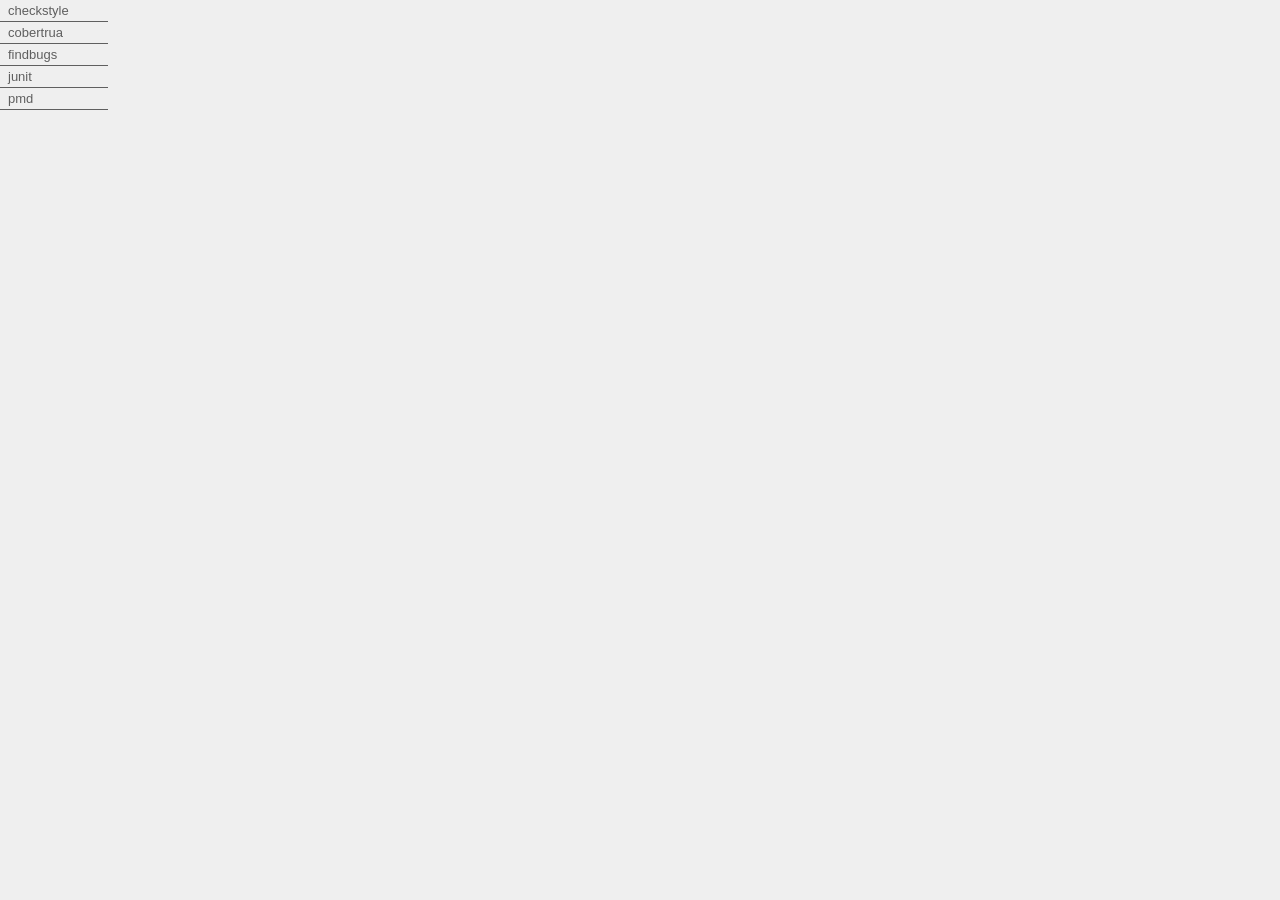
<file: build-xml-java-static-analysis-tools/html/menue.htm>
<!DOCTYPE HTML PUBLIC "-//W3C//DTD HTML 4.0 Transitional//EN">
<html>
<head>

<style type="text/css">
<!--

body {
    font-family: Arial,sans-serif;
    font-size:12px;
    color: #F00800;
    background-color:#EFEFEF;
    margin:0px;
    padding:0px;
}

td {
    font-family: Arial,sans-serif;
    font-size:12px;
    color: #0A0000;
}

h2 {
    font-family: Arial,sans-serif;
    font-size:12px;
    color: #5F5F5F;
}


#sub a {
   display:block;
   color:#5F5F5F;
   text-decoration:none ;
   font-family:Arial,Helvetica,sans-serif;
   font-size: 13px;
   width:100px;
   background-color:#EFEFEF;
   border-bottom:solid 1px #5F5F5F;
   padding: 3px 0px 3px 8px;
}

#sub a:visited{
   color:#5F5F5F;
   text-decoration:none;
   font-family:Arial,Helvetica,sans-serif;
   font-size: 13px;
   width:100px;
   background-color:#EFEFEF;
   border-bottom:solid 1px #5F5F5F;
   padding: 3px 0px 3px 8px;
}


#sub a:hover {
   color: #000000;
   text-decoration:none ;
   font-family:Arial,Helvetica,sans-serif;
   font-size: 13px;
   width:100px;
   background-color:#FFFFFF;
   border-bottom:solid 1px #000000;
}

-->
</style>


</head>

<body vlink="#000000" alink="#FFFFFF" link="#000000" text="#000000" id="sub">

<table border="0" cellspacing="0" cellpadding="0" width="100%" height="100%">
<tr><td valign="top">
<div id="sub">
    <a target="anzeige" href="report\checkstyle\checkstyle_report.html">checkstyle</a>
    <a target="anzeige" href="report\cobertura\index.html">cobertrua</a>
    <a target="anzeige" href="findbugs\findbugs-default.html">findbugs</a>
    <a target="anzeige" href="report\junit\index.html">junit</a>
    <a target="anzeige" href="report\pmd\pmd_report.html">pmd</a>
</div>

</td></tr>
</table>

</body>
</html>
</file>
